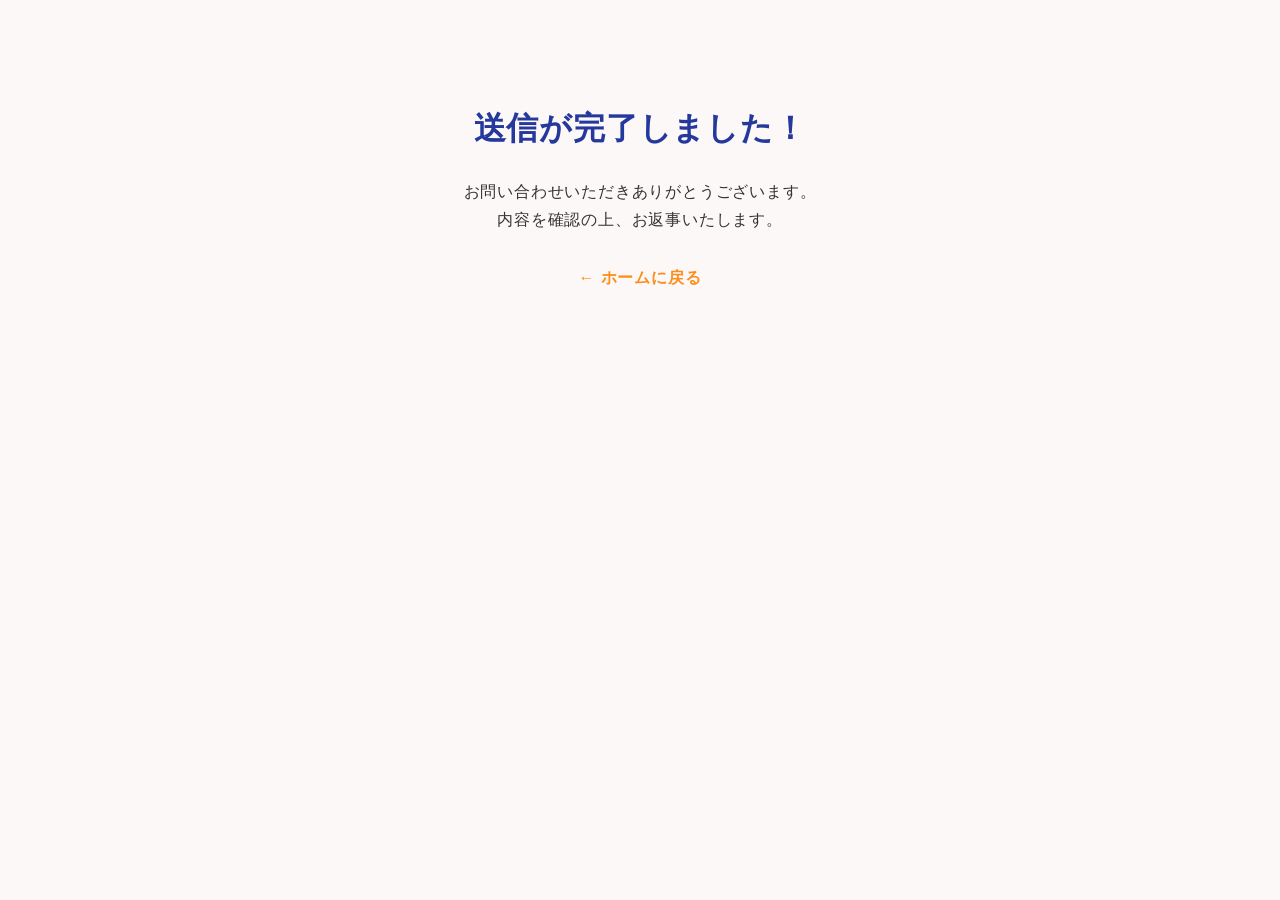
<file: thanks.html>
<!DOCTYPE html>
<html lang="ja">
<head>
    <meta charset="UTF-8">
    <title>送信完了 | Miho Takahashi</title>
    <link rel="stylesheet" href="style.css">
    <style>
        .thanks-container {
            text-align: center;
            padding: 100px 20px;
        }
        .thanks-container h1 { margin-bottom: 20px; color: #25399c; }
        .back-link { color: #fe8d1c; text-decoration: none; font-weight: bold; }
    </style>
</head>
<body>
    <div class="thanks-container">
        <h1>送信が完了しました！</h1>
        <p>お問い合わせいただきありがとうございます。<br>内容を確認の上、お返事いたします。</p>
        <br>
        <a href="index.html" class="back-link">← ホームに戻る</a>
    </div>
</body>
</html>
</file>
<file: style.css>
@charset "UTF-8";

/* =============================================
   Variables
   ============================================= */
:root {
  --color-bg:     #fdf8f8;
  --color-text:   #333;
  --color-muted:  #888;
  --color-accent: #c8a98a;
  --color-border: #e0e0e0;
  --font-serif:   'YuMincho', 'Yu Mincho', serif;
  --font-sans:    "Helvetica Neue", Arial, "Hiragino Kaku Gothic ProN", "Hiragino Sans", Meiryo, sans-serif;
  --ease:         cubic-bezier(0.25, 0.46, 0.45, 0.94);
  --header-h:     64px;
  --side-pad:     clamp(24px, 6vw, 80px);
}

/* =============================================
   Reset / Base
   ============================================= */
*, *::before, *::after { box-sizing: border-box; margin: 0; padding: 0; }
html { font-size: 100%; scroll-behavior: smooth; cursor: none; }

body {
  background: var(--color-bg);
  color: var(--color-text);
  font-family: var(--font-sans);
  line-height: 1.8;
  letter-spacing: 0.05em;
  overflow-x: hidden;
}

img { max-width: 100%; height: auto; display: block; }
li  { list-style: none; }
a   { color: var(--color-text); text-decoration: none; transition: opacity 0.3s; }
a:hover { opacity: 0.7; }

.wrapper {
  max-width: 1040px;
  padding-left:  var(--side-pad);
  padding-right: var(--side-pad);
  margin: 0 auto;
}

/* =============================================
   Page Loader
   ============================================= */
#page-loader {
  position: fixed; inset: 0;
  background: var(--color-bg);
  z-index: 9999;
  display: flex; align-items: center; justify-content: center;
  transition: opacity 0.8s ease, visibility 0.8s ease;
}
#page-loader.loader-done { opacity: 0; visibility: hidden; pointer-events: none; }

.loader-inner { display: flex; flex-direction: column; align-items: center; gap: 14px; }
.loader-line {
  width: 0; height: 1px; background: #333;
  animation: loaderExpand 0.6s ease forwards;
}
.loader-text {
  font-size: 11px; letter-spacing: 0.35em; color: #aaa;
  opacity: 0; animation: loaderFade 0.5s ease 0.3s forwards;
}

@keyframes loaderExpand { to { width: 80px; } }
@keyframes loaderFade   { to { opacity: 1; } }

/* =============================================
   Scroll Progress Line
   ============================================= */
.scroll-progress-line {
  position: fixed; top: 0; left: 0;
  height: 2px; width: 0%;
  background: linear-gradient(90deg, var(--color-accent), #e8c9a8);
  z-index: 1000; pointer-events: none;
  transition: width 0.1s linear;
}

/* =============================================
   Custom Cursor（PCのみ）
   ============================================= */
.cursor-dot,
.cursor-ring {
  position: fixed; top: 0; left: 0;
  pointer-events: none; z-index: 9998; border-radius: 50%;
  transform: translate(-50%, -50%);
}
.cursor-dot  { width: 5px; height: 5px; background: var(--color-text); transition: width 0.2s, height 0.2s, background 0.2s; }
.cursor-ring { width: 36px; height: 36px; border: 1px solid rgba(51,51,51,0.35); transition: width 0.3s, height 0.3s, border-color 0.3s; }
.cursor-dot.is-hover  { width: 8px; height: 8px; background: var(--color-accent); }
.cursor-ring.is-hover { width: 54px; height: 54px; border-color: var(--color-accent); }

/* =============================================
   Header
   ============================================= */
#header {
  position: sticky; top: 0; z-index: 500;
  background: var(--color-bg);
  border-bottom: 1px solid transparent;
  transition: background 0.4s, border-color 0.4s, box-shadow 0.4s, transform 0.4s;
}
#header.header-scrolled {
  background: rgba(253,248,248,0.92);
  backdrop-filter: blur(12px); -webkit-backdrop-filter: blur(12px);
  border-color: var(--color-border);
  box-shadow: 0 2px 16px rgba(0,0,0,0.04);
}
#header.header-hidden { transform: translateY(-100%); }

.header-inner {
  display: flex;
  flex-direction: column;
  align-items: center;
  justify-content: center;
  padding: 28px var(--side-pad) 18px;
  gap: 16px;
  position: relative;
}

.logo { line-height: 0; }
.logo img {
  width: 80px;
  filter: brightness(0) saturate(100%) invert(42%) sepia(0%) saturate(0%)
          hue-rotate(188deg) brightness(95%) contrast(87%);
  transition: opacity 0.3s;
}
.logo img:hover { opacity: 0.65; }

/* ナビ（PC） */
#js-nav .nav-list { display: flex; gap: 28px; }
#js-nav .nav-list a {
  font-family: var(--font-serif);
  font-size: 13px;
  letter-spacing: 0.18em;
  position: relative;
}
#js-nav .nav-list a::after {
  content: '';
  position: absolute; bottom: -3px; left: 0;
  width: 0; height: 1px; background: currentColor;
  transition: width 0.3s ease;
}
#js-nav .nav-list a:hover { opacity: 1; }
#js-nav .nav-list a:hover::after { width: 100%; }

/* ハンバーガー（スマホのみ） */
.hamburger {
  display: none;
  position: absolute;
  top: 50%; right: var(--side-pad);
  transform: translateY(-50%);
  flex-direction: column;
  justify-content: center;
  align-items: center;
  gap: 6px;
  width: 40px; height: 40px;
  background: none; border: none;
  cursor: pointer; padding: 0; z-index: 600;
}
.hamburger span {
  display: block;
  width: 24px; height: 1px;
  background: var(--color-text);
  transition: transform 0.4s ease, opacity 0.4s ease;
  transform-origin: center;
}
.hamburger.active span:nth-child(1) { transform: translateY(7px) rotate(45deg); }
.hamburger.active span:nth-child(2) { opacity: 0; transform: scaleX(0); }
.hamburger.active span:nth-child(3) { transform: translateY(-7px) rotate(-45deg); }

/* =============================================
   Scroll Reveal
   ============================================= */
.reveal       { opacity: 0; transform: translateY(28px);  transition: opacity .8s var(--ease), transform .8s var(--ease); }
.reveal-left  { opacity: 0; transform: translateX(-36px); transition: opacity .9s var(--ease), transform .9s var(--ease); }
.reveal-right { opacity: 0; transform: translateX(36px);  transition: opacity .9s var(--ease), transform .9s var(--ease); }

.reveal.revealed,
.reveal-left.revealed,
.reveal-right.revealed { opacity: 1; transform: translate(0); }

/* =============================================
   Hero Title
   ============================================= */
.page-header-simple {
  padding: 60px 0;
  text-align: center;
}

.hero-title {
  font-family: var(--font-serif);
  font-size: clamp(22px, 4vw, 36px);
  font-weight: normal;
  letter-spacing: 0.12em;
}

.char-anim {
  display: inline-block;
  opacity: 0; transform: translateY(16px);
  animation: charReveal 0.5s ease forwards;
}
@keyframes charReveal { to { opacity: 1; transform: translateY(0); } }

/* =============================================
   Main Visual
   ============================================= */
main { padding-bottom: 100px; }

.main-visual {
  width: 100%; max-width: 1040px;
  margin: 0 auto 60px;
  padding: 0 var(--side-pad);
}
.main-visual img { width: 100%; }

.ocean-wrap { position: relative; width: 100%; overflow: hidden; }
.ocean-wrap img { width: 100%; display: block; }
#ocean-canvas { position: absolute; inset: 0; width: 100%; height: 100%; pointer-events: none; }

/* =============================================
   Section 共通
   ============================================= */
.section-title {
  font-family: var(--font-serif);
  font-size: clamp(20px, 3vw, 28px);
  font-weight: normal;
  margin-bottom: 20px;
  letter-spacing: 0.15em;
}
.description { font-size: 15px; line-height: 1.9; text-align: justify; }

/* =============================================
   2カラムレイアウト（Web Design / Graphic Design 共通）
   ============================================= */
.two-col {
  display: flex;
  align-items: center;
  gap: 60px;
  padding: 80px 0;
}
.two-col__text { flex: 1; min-width: 0; }
.two-col__img  { flex: 0 0 38%; max-width: 380px; }
.two-col__img img { width: 100%; }

/* Graphic Design */
.concept .two-col__img { flex: 0 0 110px; max-width: 110px; }

/* =============================================
   Tools & Skills
   ============================================= */
.service-details { padding: 60px 0; }

.service-block {
  margin-bottom: 60px;
  border-bottom: 1px solid var(--color-border);
  padding-bottom: 50px;
}
.service-block:last-child { border-bottom: none; margin-bottom: 0; }

.tool-tags { display: flex; flex-wrap: wrap; gap: 10px; margin-top: 20px; }
.tool-tags li {
  font-size: 12px; padding: 6px 16px;
  border: 1px solid var(--color-text); border-radius: 20px;
  opacity: 0; transform: translateY(8px);
  transition: opacity .5s, transform .5s, background .3s, color .3s;
}
.tool-tags li.tag-visible { opacity: 1; transform: translateY(0); }
.tool-tags li:hover { background: var(--color-text); color: #fff; }

/* =============================================
   Portfolio
   ============================================= */
.portfolio-lead { margin-top: 60px; text-align: center; }
.lead-text { font-size: 13px; color: var(--color-muted); margin-bottom: 30px; letter-spacing: 0.1em; }

.portfolio-buttons {
  display: grid;
  grid-template-columns: repeat(2, 1fr);
  gap: 24px;
  max-width: 760px;
  margin: 0 auto;
}
.btn-box { display: flex; flex-direction: column; align-items: center; gap: 8px; }
.btn-label { font-size: 11px; color: var(--color-muted); }

.view-more-btn {
  display: block; width: 100%;
  padding: 16px 0; border: 1px solid var(--color-text);
  font-size: 13px; letter-spacing: 0.22em; text-align: center;
  position: relative; overflow: hidden;
  transition: color 0.4s; z-index: 0;
}
.view-more-btn::before {
  content: ''; position: absolute; inset: 0;
  background: var(--color-text);
  transform: scaleX(0); transform-origin: left;
  transition: transform 0.4s cubic-bezier(0.76,0,0.24,1);
  z-index: -1;
}
.view-more-btn:hover { color: #fff; opacity: 1; }
.view-more-btn:hover::before { transform: scaleX(1); }

/* =============================================
   Contact
   ============================================= */
#contact { margin-top: 80px; }
.section-header { padding: 60px 0 40px; text-align: center; }
.section-lead { font-size: 14px; color: var(--color-muted); margin-top: 10px; }

.contact-form { max-width: 600px; margin: 0 auto 80px; }
.form-item { margin-bottom: 24px; }
.form-item label { display: block; font-size: 14px; font-weight: bold; margin-bottom: 8px; }

.form-item input,
.form-item textarea {
  width: 100%; padding: 12px;
  border: 1px solid var(--color-text);
  font-family: var(--font-sans); font-size: 14px;
  transition: border-color 0.3s;
}
.form-item input:focus,
.form-item textarea:focus { outline: none; border-color: var(--color-accent); }

.agreement-item {
  display: flex; align-items: center; justify-content: center;
  gap: 10px; margin: 28px 0;
}
.agreement-item input[type="checkbox"] { width: 16px; height: 16px; margin: 0; cursor: pointer; }
.agreement-item label { font-size: 14px; cursor: pointer; line-height: 1; }
.agreement-item a { color: var(--color-muted); text-decoration: underline; }

.submit-btn {
  display: block; width: 100%; max-width: 280px;
  margin: 32px auto 0;
  padding: 16px 0;
  background: #ccc; color: #fff;
  border: none; font-size: 14px; font-weight: bold;
  cursor: not-allowed;
}
.form-note { font-size: 12px; color: #f48451; margin-top: 12px; text-align: center; line-height: 1.6; }

/* =============================================
   Footer
   ============================================= */
#footer { background: #666; padding: 50px 0; text-align: center; color: #fff; }
.footer-inner { display: flex; flex-direction: column; align-items: center; gap: 20px; }
.footer-logo img { width: 65px; filter: brightness(0) invert(1); }
.footer-links { display: flex; flex-wrap: wrap; justify-content: center; gap: 16px; }
.footer-links a { font-size: 11px; color: rgba(255,255,255,0.7); }
.footer-links a:hover { opacity: 0.8; }
.copyright { font-size: 10px; opacity: 0.6; }

/* =============================================
   Tablet（768px〜1024px）
   ============================================= */
@media screen and (min-width: 768px) and (max-width: 1024px) {
  :root { --side-pad: 40px; }

  .two-col { gap: 40px; padding: 60px 0; }
  .two-col__img { flex: 0 0 44%; }
  .concept .two-col__img { flex: 0 0 110px; max-width: 110px; }

  .portfolio-buttons { gap: 20px; }
}

/* =============================================
   Smartphone（〜767px）
   ============================================= */
@media screen and (max-width: 767px) {
  :root { --side-pad: 20px; }

  html { cursor: auto; }
  .cursor-dot, .cursor-ring { display: none; }

  .hamburger { display: flex; }
  .header-inner { padding: 16px var(--side-pad); gap: 0; }

  /* ナビ：オーバーレイ */
  #js-nav {
    position: fixed; inset: 0;
    background: rgba(253,248,248,0.97);
    display: flex; align-items: center; justify-content: center;
    opacity: 0; visibility: hidden;
    transition: opacity 0.4s ease, visibility 0.4s ease;
    z-index: 550;
  }
  #js-nav.active { opacity: 1; visibility: visible; }
  #js-nav .nav-list { flex-direction: column; align-items: center; gap: 32px; }
  #js-nav .nav-list a { font-size: 20px; letter-spacing: 0.2em; }

  /* 2カラム → 縦積み */
  .two-col { flex-direction: column; gap: 32px; padding: 48px 0; }
  .two-col__text { width: 100%; }
  .two-col__img  { width: 80%; max-width: 300px; margin: 0 auto; flex: none; }

  /* Graphic Design の画像 */
  .concept .two-col__img { width: 25%; min-width: 80px; }

  .portfolio-buttons { grid-template-columns: 1fr; gap: 20px; }
  .submit-btn { max-width: 100%; }
  .main-visual { margin-bottom: 40px; }
  .hero-title { font-size: 20px; }
  .logo img { width: 52px; }
}
</file>
